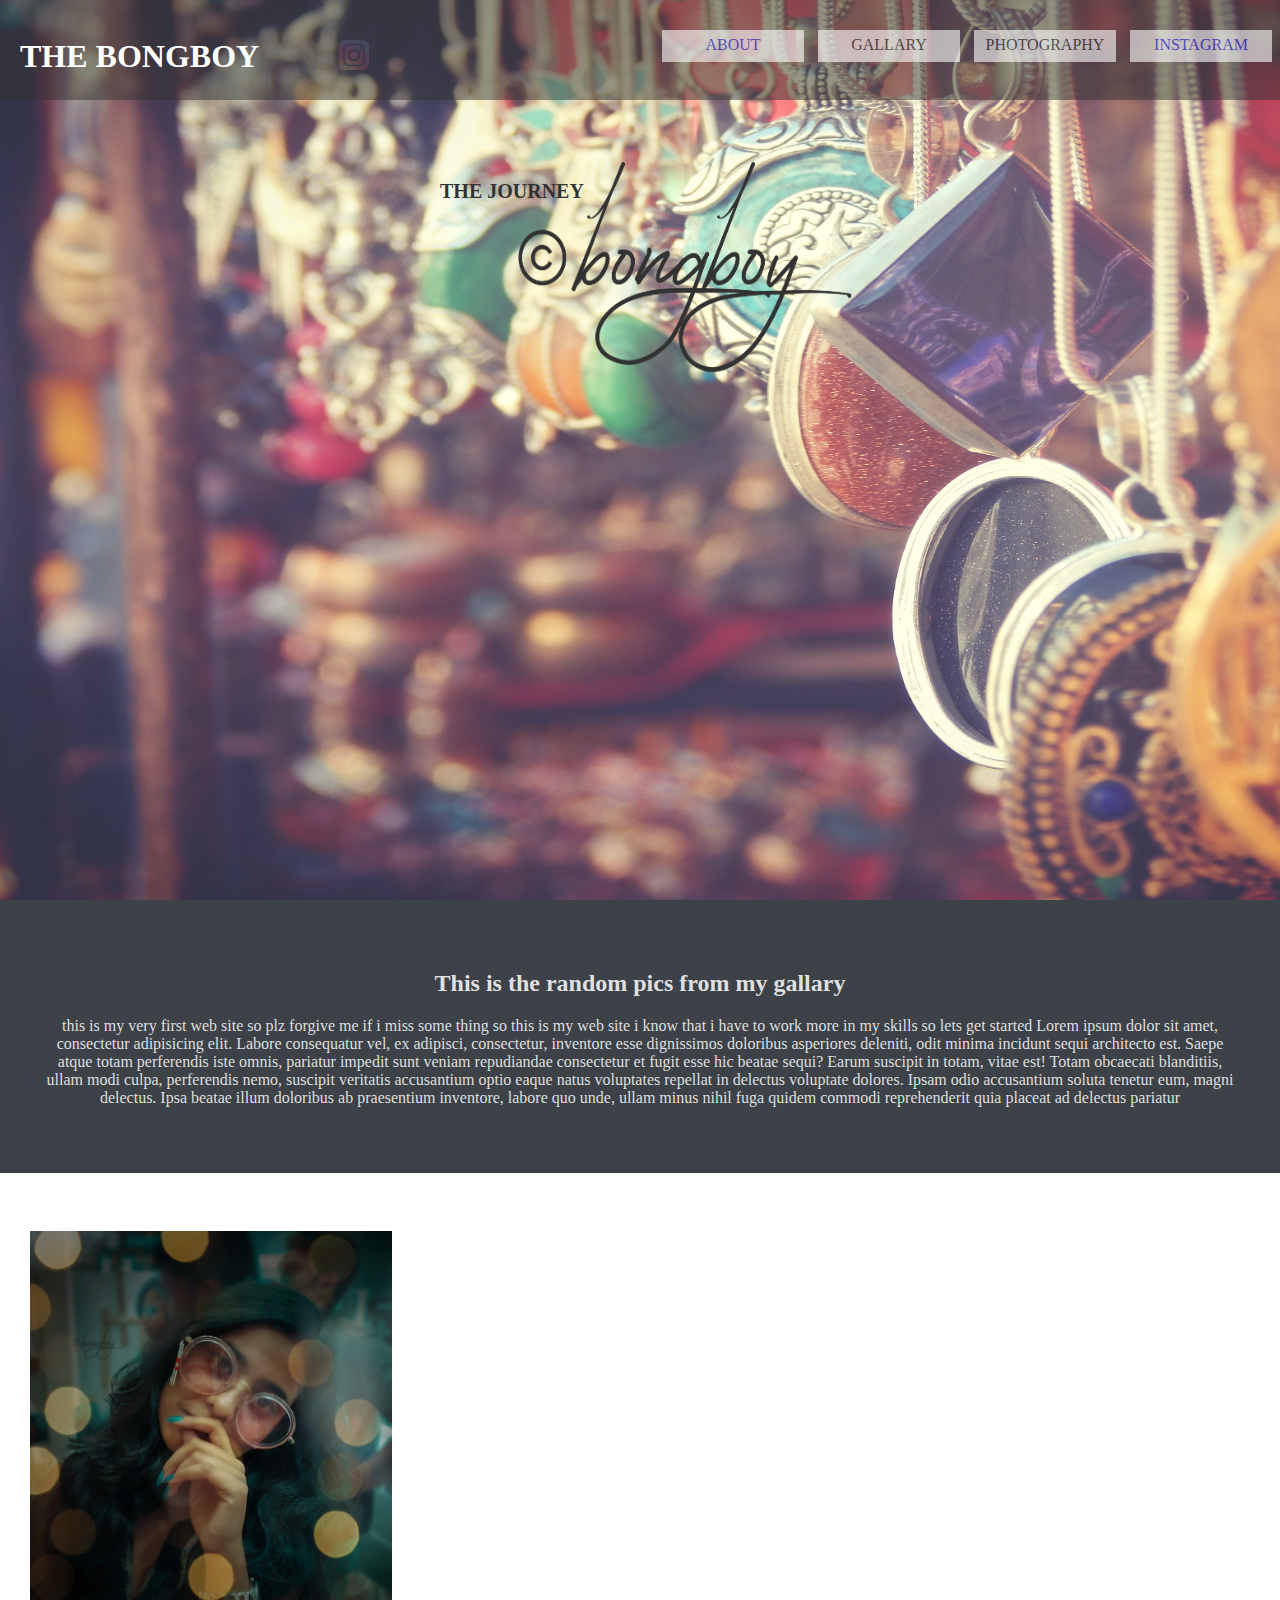
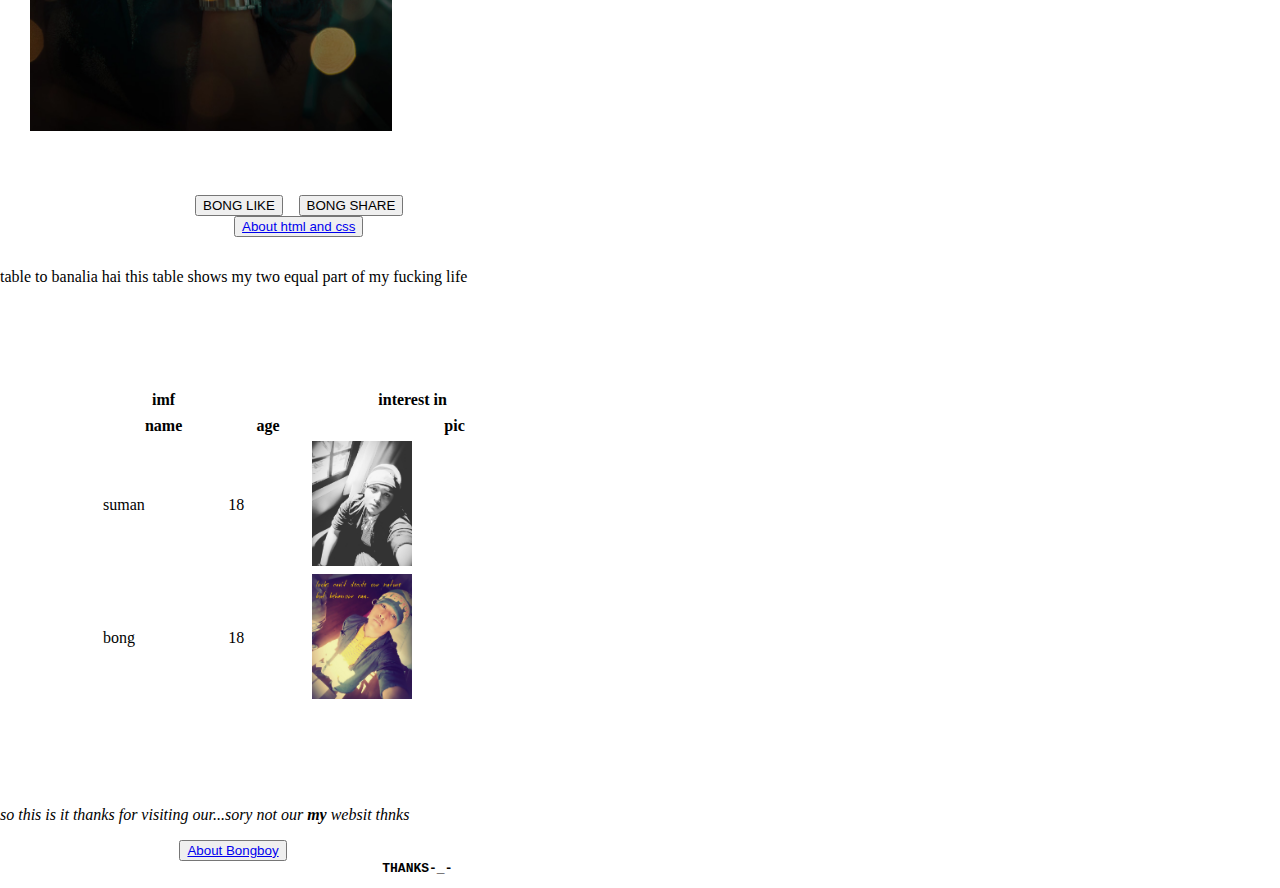
<file: pad/index.html>
<!DOCTYPE html>
<html lang="en">

<head>
    <meta charset="UTF-8">
    <meta name="viewport" content="width=device-width, initial-scale=1.0">
    <meta http-equiv="X-UA-Compatible" content="ie=edge">
    <title>&copyBONG</title>
    <link rel="stylesheet" href="style.css">
</head>

<body>

<div class="bgcolor">
            <div class="menu">
                      <div class="head">
                        <h1>THE BONGBOY</h1>
                      </div>
                        <div class="right">
                                    <ul class="ul1">
                                    <a href="test.html">  <li>ABOUT</li></a>
                                      <li>GALLARY</li>
                                      <li>PHOTOGRAPHY</li>
                                      <a href="Suman Rajak (@bong_boy_sr) • Instagram photos and videos.html"> <li>INSTAGRAM</li></a>

                                    </ul>
                          </div>
                          <div class="inst">
                          <a href="Suman Rajak (@bong_boy_sr) • Instagram photos and videos.html">  <img src="inst.png" alt="instagram"></a>
                          </div>


          </div>

            <div class="logo"><b>THE JOURNEY </b></div>


</div>



              <section class=" section section-light"><h2><B>This is the random pics from my gallary</B></h2>
                <p>this is my very first web site so plz forgive me if i miss some thing   so this is my web site i know that i have to work more in my skills

                so lets get started Lorem ipsum dolor sit amet, consectetur adipisicing elit. Labore consequatur vel, ex adipisci, consectetur, inventore esse dignissimos doloribus asperiores deleniti, odit minima incidunt sequi architecto est. Saepe atque totam perferendis iste omnis, pariatur impedit sunt veniam repudiandae consectetur et fugit esse hic beatae sequi? Earum suscipit in totam, vitae est! Totam obcaecati blanditiis, ullam modi culpa, perferendis nemo, suscipit veritatis accusantium optio eaque natus voluptates repellat in delectus voluptate dolores. Ipsam odio accusantium soluta tenetur eum, magni delectus. Ipsa beatae illum doloribus ab praesentium inventore, labore quo unde, ullam minus nihil fuga quidem commodi reprehenderit quia placeat ad delectus pariatur</p>
              </section>
<div class="picture"><pre>
                      <div class="love"><img src="love.jpg" alt="my love" height="500" title="i love you" > </div><br>
                         <BUTTon class="but" title="click tu like">BONG LIKE</BUTTon>  <BUtton title="click to get a share link">BONG SHARE</BUtton>
                              <button type="button" name="path"><a href="Web Design 101_ How HTML, CSS, and JavaScript Work.html">About html and css</a></button>
                   </pre>

              <p title="upr wali larki randi hai">table to banalia hai this table shows my two equal part of my fucking life</p>

              <table  width="500">
                  <thead>
                      <tr callspan="2">
                          <th>imf</th>
                          <th colspan="2">interest in</th>
                      </tr>
                      <tr>
                          <th>name</th>
                          <th>age</th>
                          <th>pic</th>
                      </tr>
                  </thead>
                  <tbody>
                      <tr>
                          <td>suman</td>
                          <td>18</td>
                          <td><IMG src="SUMAN.jpg" width="100" title="bongboy is the best"></IMG></td>
                      </tr>
                      <tr>
                          <td>bong</td>
                          <td>18</td>
                          <td><IMG src="bong.jpg" width="100" title="yes bahan chod he is the best"></IMG></td>

                      </tr>
                  </tbody>
              </table>
              </div>
              <p><I>so this is it thanks for visiting our...sory not our <B> my </B>websit thnks </I></p>
              <pre>                       <button type="button" name="button "  class="mcbc" title="ckick kar madharchod"><a href="test.html">About Bongboy</a></button>
                                                 <B>THANKS-_-</B>   </pre>
      </div>
</body>

</html>
</file>
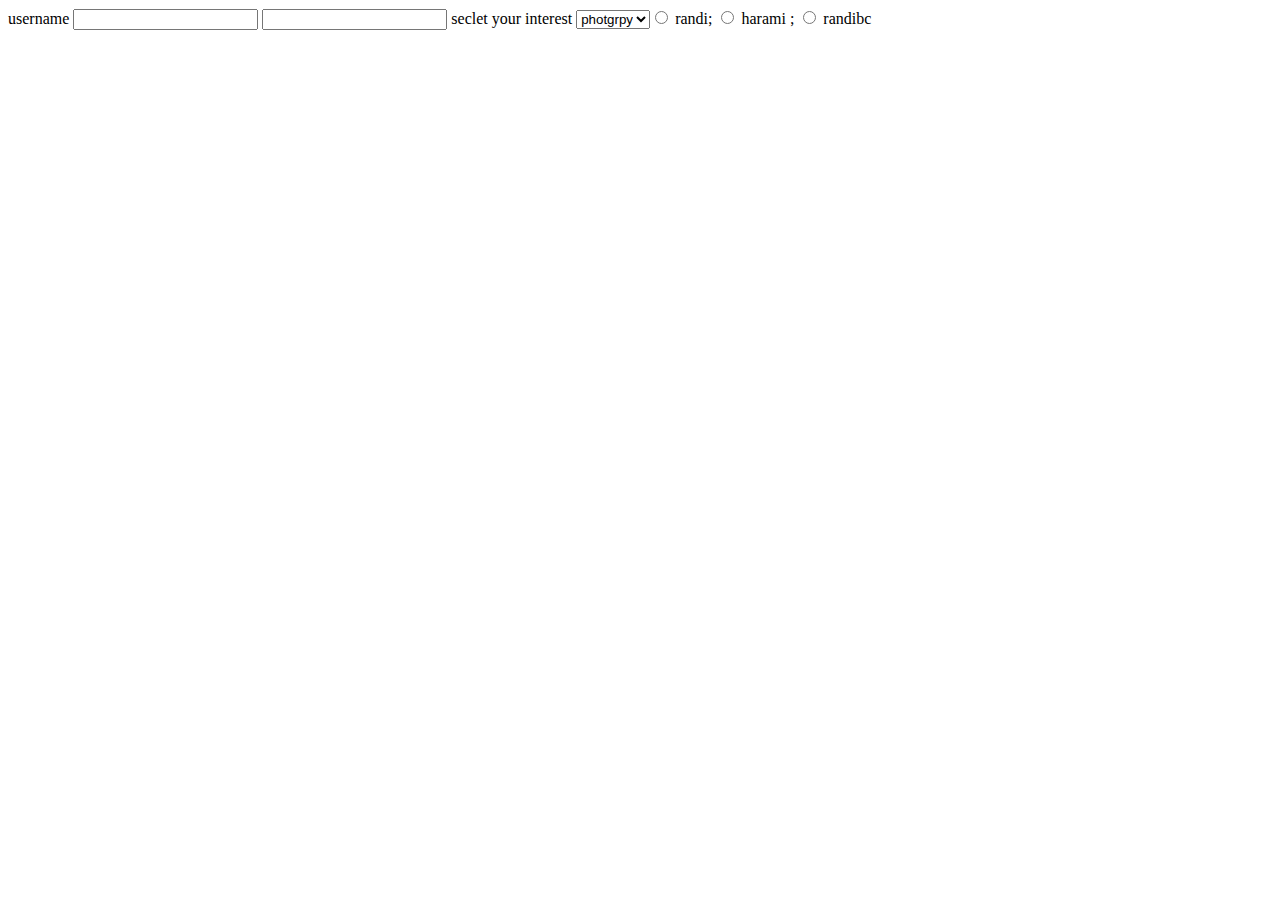
<file: pad/new.html>
<!DOCTYPE html>
<html lang="en">
<head>
  <meta charset="UTF-8">
  <meta name="viewport" content="width=device-width, initial-scale=1.0">
  <meta http-equiv="X-UA-Compatible" content="ie=edge">
  <title>Document</title>
</head>
<body>

     <form class="form" action="index.html" method="post">
        <label for="user">username</label>
        <input type="text" name="" value="">
        <input type="password" name="" value="">
        <label for="country">seclet your interest</label>
        <select class="country" name="">
          <option value="">photgrpy</option>
          <option value="">vdogpy</option>
          <option value="">randi</option>
          <label for="bc">who r u</label>
          <input type="radio" name="bc" value="rnd"> randi;

                <input type="radio" name="bc" value="hm"> harami ;
                  <input type="radio" name="bc" value="b"> randibc
        </select>
     </form>
</body>
</html>
</file>
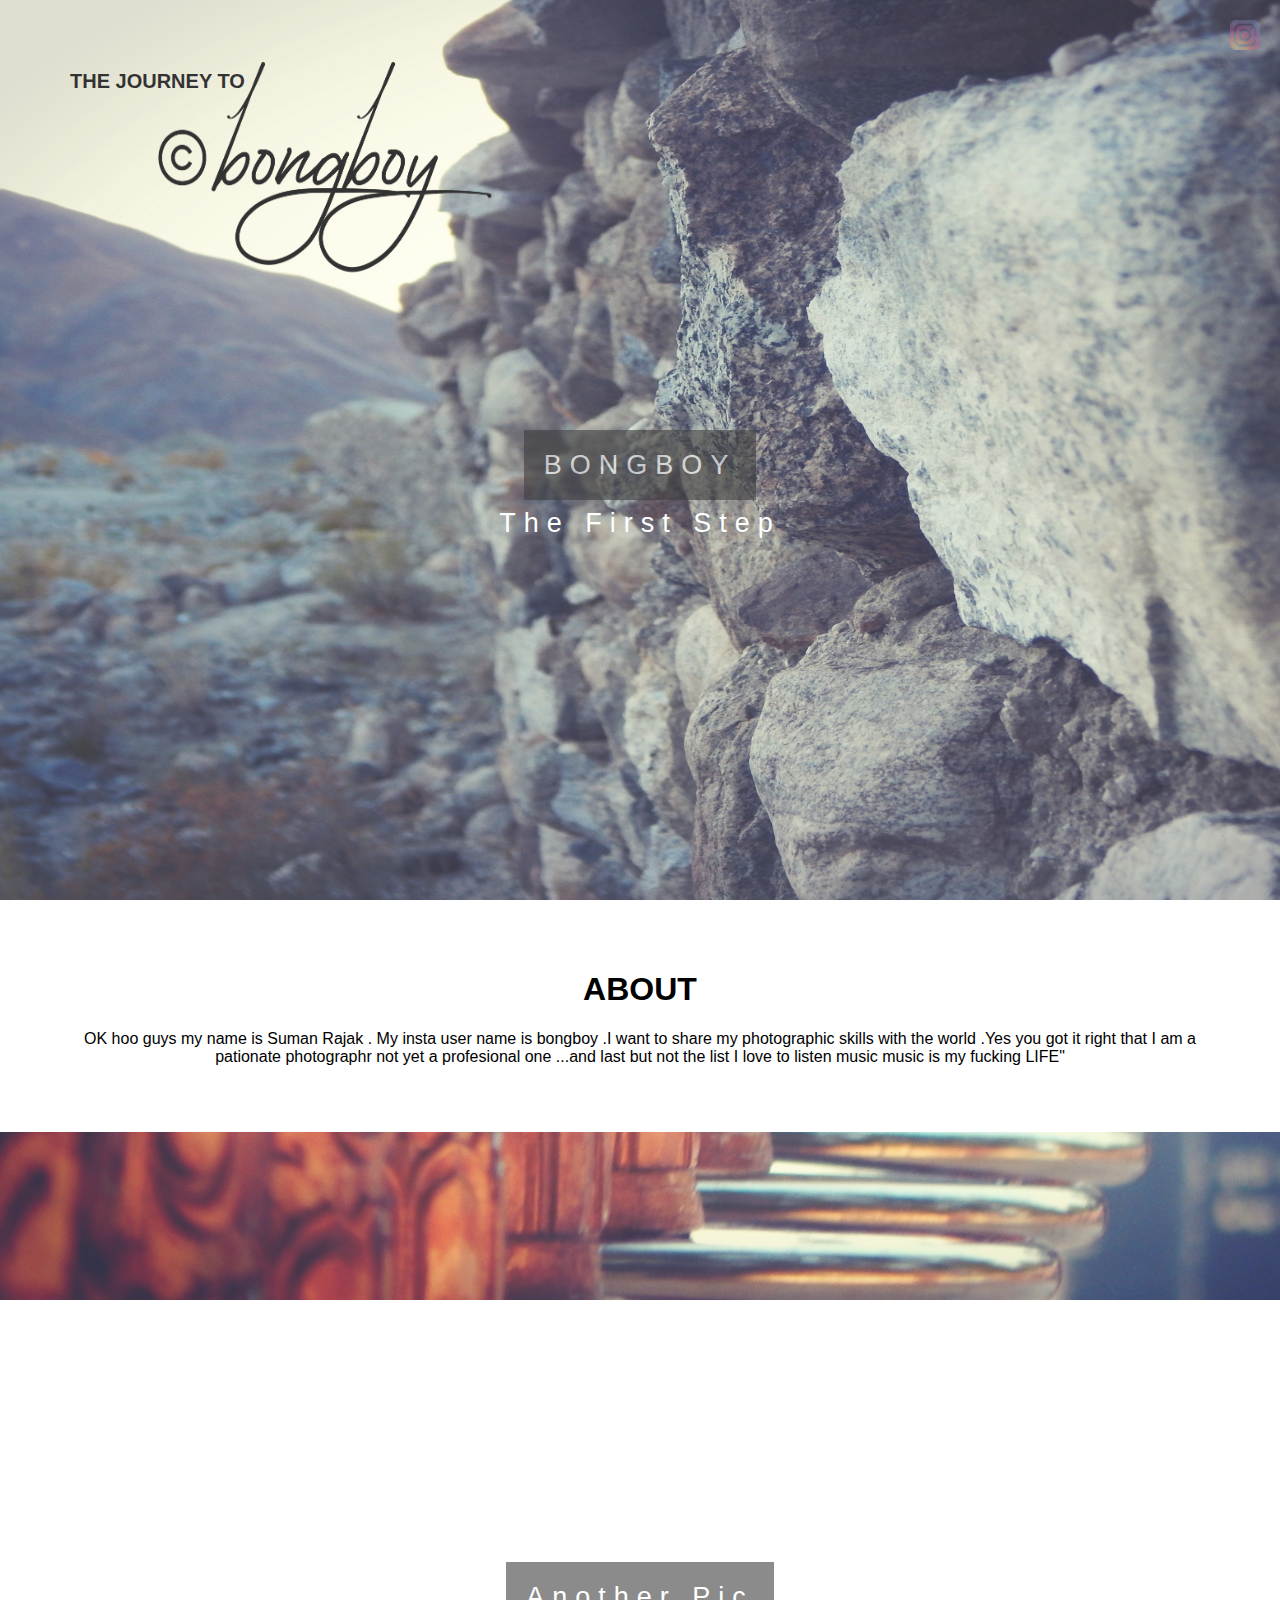
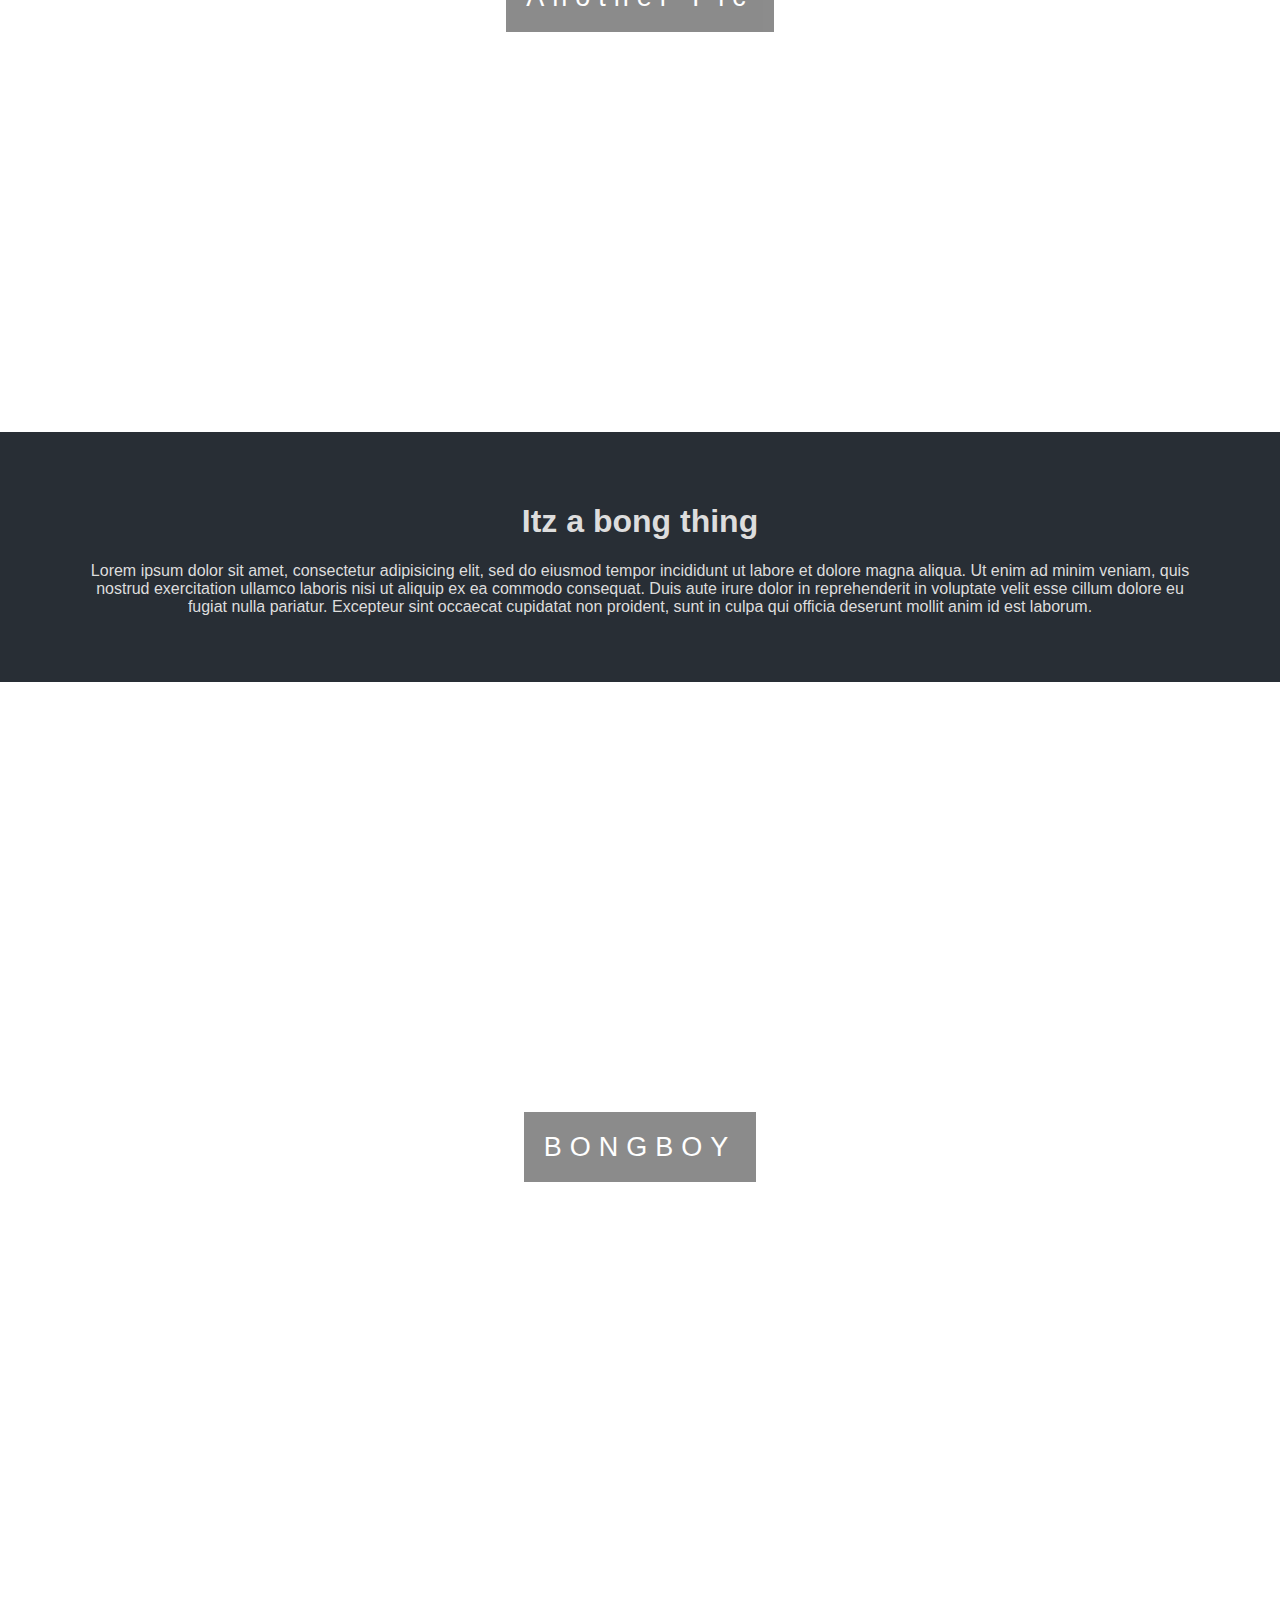
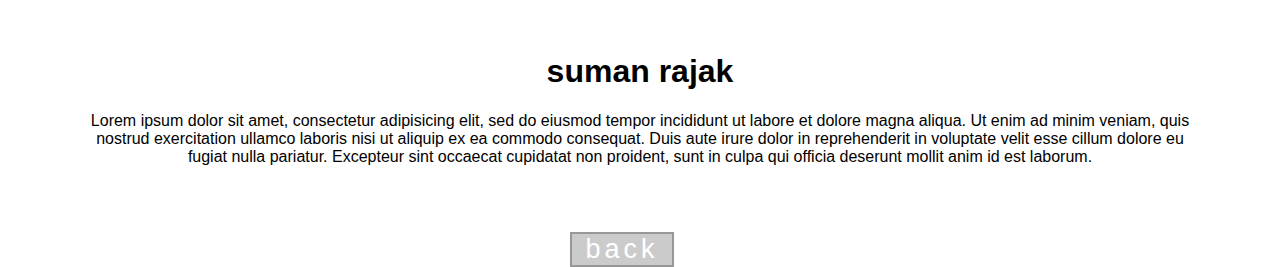
<file: pad/test.html>
<!DOCTYPE html>
<html lang="en">
<head>
  <meta charset="UTF-8">
  <meta name="viewport" content="width=device-width, initial-scale=1.0">
  <meta http-equiv="X-UA-Compatible" content="ie=edge">
  <title> About Bongboy </title>
  <link rel="stylesheet" href="style2.css">
</head>
<body>

  <div class="boy1">
    <div class="inst">
    <a href="Suman Rajak (@bong_boy_sr) • Instagram photos and videos.html">  <img src="inst.png" alt="instagram"></a>
    </div>
    <div class="logo"><b> THE JOURNEY TO </b></div>
    <div class="text">
      <span class="border">
        BONGBOY
        </span>
        <p class="hho">the first step</p>
    </div>
  </div>
  <section <div class="section section-light"></div>
<div class="head">
<h1>ABOUT</h1></div>
<p>OK hoo guys my name is Suman Rajak . My insta user name is bongboy .I
want to share my photographic skills with the world .Yes you got it right that I am a pationate
photographr not yet a profesional one ...and last but not the list I love to listen music
music is my fucking LIFE"</p>

 </section>
   <div class="boy2">
     <div class="text">
       <span class="border">
         another pic
       </span>
     </div>
   </div>
   <section  class="section section-dark">
 <h1>Itz a bong thing</h1>
 <p>Lorem ipsum dolor sit amet, consectetur adipisicing elit, sed do eiusmod tempor incididunt ut
    labore et dolore magna aliqua. Ut enim ad minim veniam, quis nostrud exercitation ullamco laboris
    nisi ut aliquip ex ea commodo consequat. Duis aute irure dolor in reprehenderit in voluptate velit esse
    cillum dolore eu fugiat nulla pariatur. Excepteur sint occaecat cupidatat non proident, sunt in culpa qui
    officia deserunt mollit anim id est laborum.</p>
     </section>
    <div class="boy3">
      <div class="text">
        <span class="border">
          BONGBOY
        </span>
      </div>
    </div>
    <section <div class="section section-light"></div>
  <h1>suman rajak</h1>
  <p>Lorem ipsum dolor sit amet, consectetur adipisicing elit, sed do eiusmod tempor incididunt ut
     labore et dolore magna aliqua. Ut enim ad minim veniam, quis nostrud exercitation ullamco laboris
     nisi ut aliquip ex ea commodo consequat. Duis aute irure dolor in reprehenderit in voluptate velit esse
     cillum dolore eu fugiat nulla pariatur. Excepteur sint occaecat cupidatat non proident, sunt in culpa qui
     officia deserunt mollit anim id est laborum.</p>
      </section>
      <a href="index.html" class="bk" >  <div class="back">
     back
   </div></a>
</body>
</html>
</file>
<file: pad/style.css>
body,html{
  margin: 0px;
  padding: 0px;
}



a:hover{
  color: green;
}
a:active{
  color: white;
}


.bgcolor{

  background-image: url('bg.jpg');
  background-size: 1580px 900px;
  width: 1540px;
  height: 900px;
opacity: 0.8;
  background-attachment: fixed;
  background-repeat: no-repeat;
}



.picture{
  background-image: url('boy1.jpg');
    background-size: 1680px 1000px;
  width: 100%;
  height: 100%;
  background-attachment: fixed;
  background-repeat: no-repeat;
}
.section{
  background-color: #282e35;
  color:#ddd;
padding: 50px 40px;
  text-align: center;
  opacity: 0.9;
}


.love{
  padding: 30px;
shape-outside: circle(10%);


}
.logo{
  width: 700px;
  height:200px;
  background-image: url('logo.png');
  background-size: 700px 600px;

  margin-left: 370px;

  font-size:20PX;
  padding-top: 80px;
  padding-left: 70px;

  background-repeat: no-repeat;

}


table tr th{
  border: 2px solid white;

}
 tbody tr:hover{
  background: white;
}
table{
  margin: 100px;
}


.menu{
  background-color: rgba(0, 0, 0, 0.5);
  width:100%;
  height:100px;
}




.head{
  color: white;


width:22%;
 line-height: 30px;
float: left;

}
.head h1{
  margin-top: : 30px;
  padding: 20px;
}
.right{


  width: 70%;
  height: 100px;
margin-left: 50px;
  float: right;
}
.right ul li{
  list-style-type: none;
  background-color: white;
  height: 20px;
  width:130px;

margin-left: 10px;
  text-align: center;
  padding: 6px;

  opacity: 0.6;
  display: inline-block;
}
.right ul{
  margin-top: 30px;
  margin-left: 150px;
}
.right ul li:hover{
  color: white;
  background-color: black;
  border: 4px solid white;
  transition: .5s;
}
.inst{
  width:30px;
  height: 30px;
float: left;
  margin-top: 40PX;
  opacity: .2;

}
.inst img{
  width:30px;
  height: 30px;

}
</file>
<file: pad/style2.css>
body,html{
  height: 100%;
  margin: 0;
  font-size: 16px;
  font-family: sans-serif ;

  line-height: #999;
}
.boy1,.boy2,.boy3{
  position: relative;
  opacity: 0.8;

  background-size: cover;
  background-repeat: no-repeat;
  background-attachment: fixed;

}


.boy1{
  background-image: url(boy1.jpg);
    background-size: 1550px 900px;
  width: 100%;
  height: 100%;
}
.boy2{
  background-image: url(boy2.jpg);

    background-size: 1540px 1300px;
  width: 100%;
  height: 100%;
}

.boy3{
  background-image: url(boy3.jpg);

    background-size: 1540px 1000px;
  width: 100%;
  height: 100%;
}
.text{
  position: absolute;
  top: 50%;
  width: 100%;
  text-align: center;
  color: #000;
  font-size: 27px;
  letter-spacing: 8px;
  text-transform: capitalize;
  font-style: whitelist;
}
.section{
  text-align: center;
  padding: 50px 80px;
}
. section section-light{
  background-color: #f4f4f4;
  color:#666;
}
.section-dark{
  background-color: #282e35;
  color:#ddd;
}
.text .border {
  background-color: #111;
  color: #fff;
  padding: 20px;
  opacity: 0.6
}
.hho{color: #fff}
.back{
  position: absolute;
  bottom: : 50%;
  margin-left: 570px;
  border: 2px solid black;
  margin-bottom: 20px;
  width: 100px;
  text-align: center;
  color: white;
  font-size: 27px;
  letter-spacing: 4px;
background-color: grey;
opacity: 0.4;
}
.logo{
  width: 700px;
  height:211px;
  background-image: url('logo.png');
  background-size: 700px 600px;

  margin-left: 10px;

  font-size:20PX;
  padding-top: 70px;
  padding-left: 60px;

  background-repeat: no-repeat;
}
.border:hover{
  background: white;
  color: black;
  transition: .8s;
}
.back:hover{
  background-color: black;
  color: white;
}
.inst{
  width:30px;
  height: 30px;
    float: right;
    margin: 20px;
}
.inst img{
  width:30px;
  height: 30px;
opacity: .4;
}
</file>
